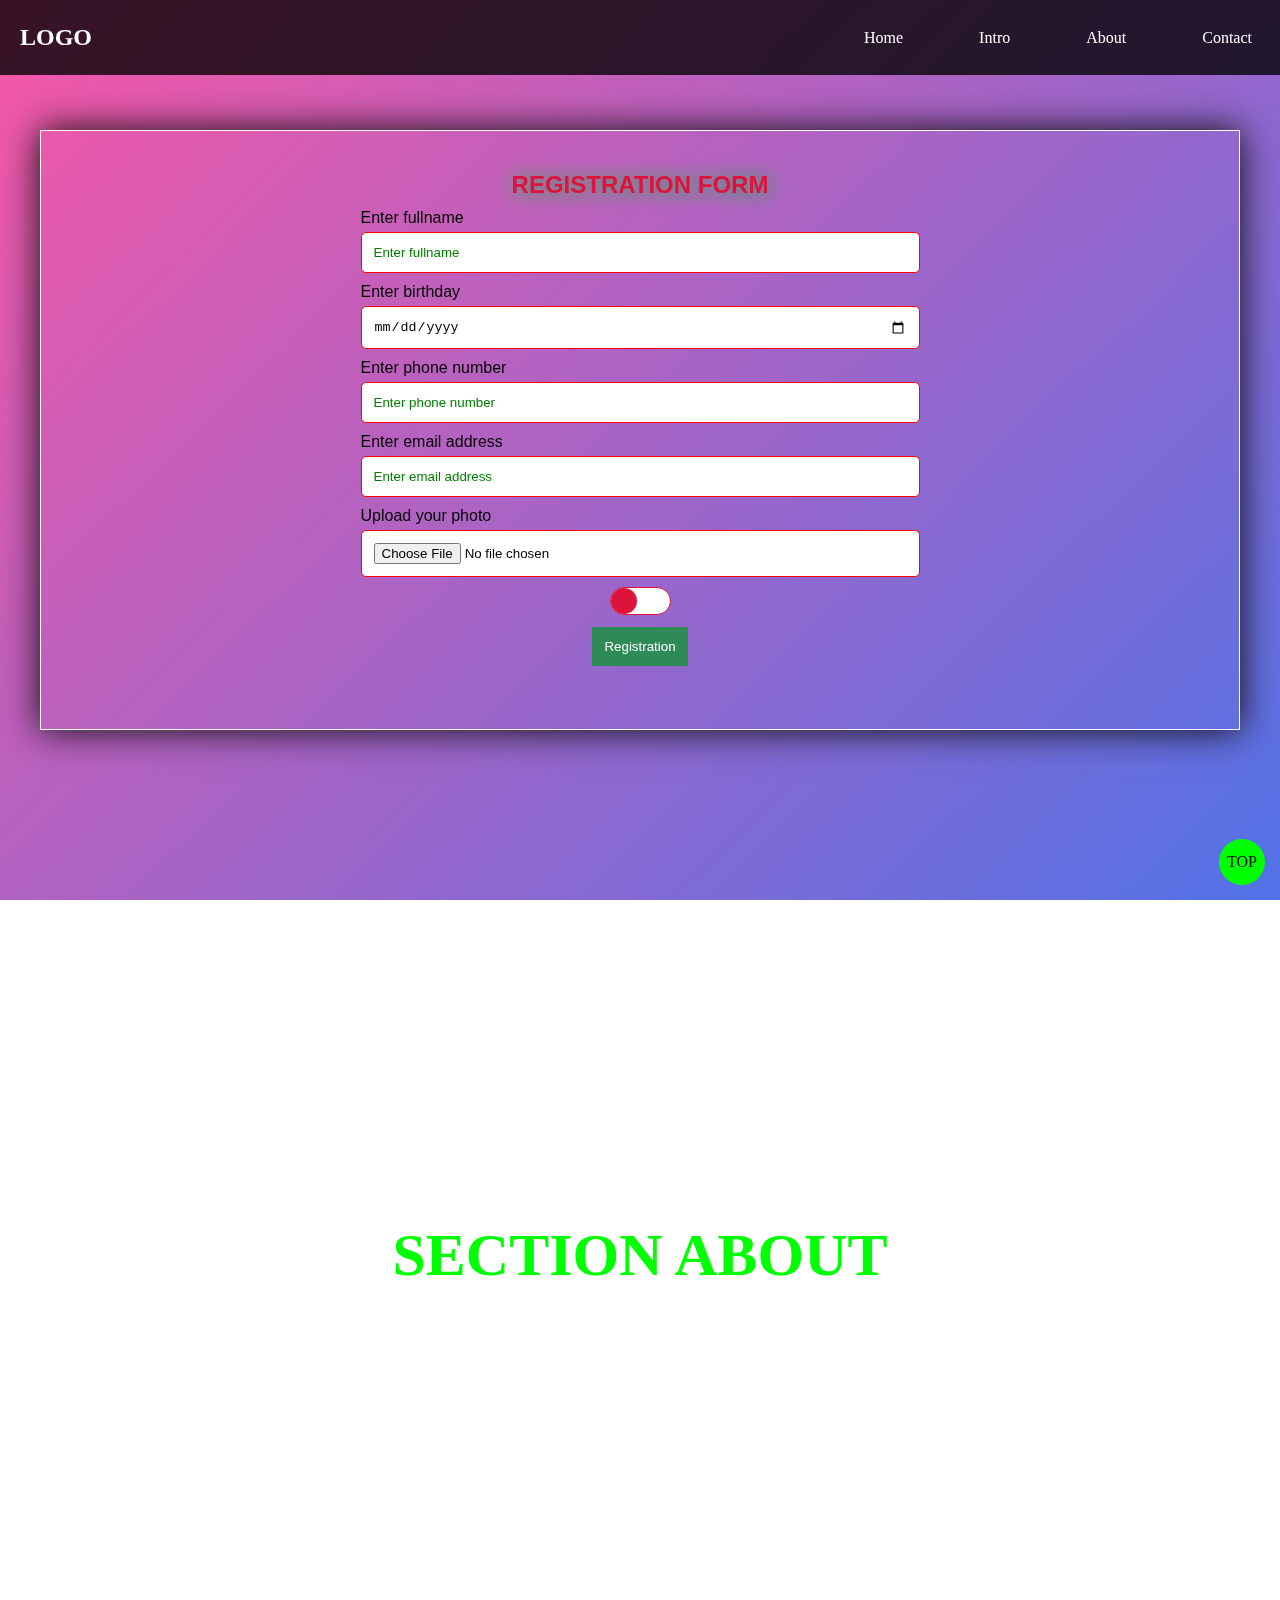
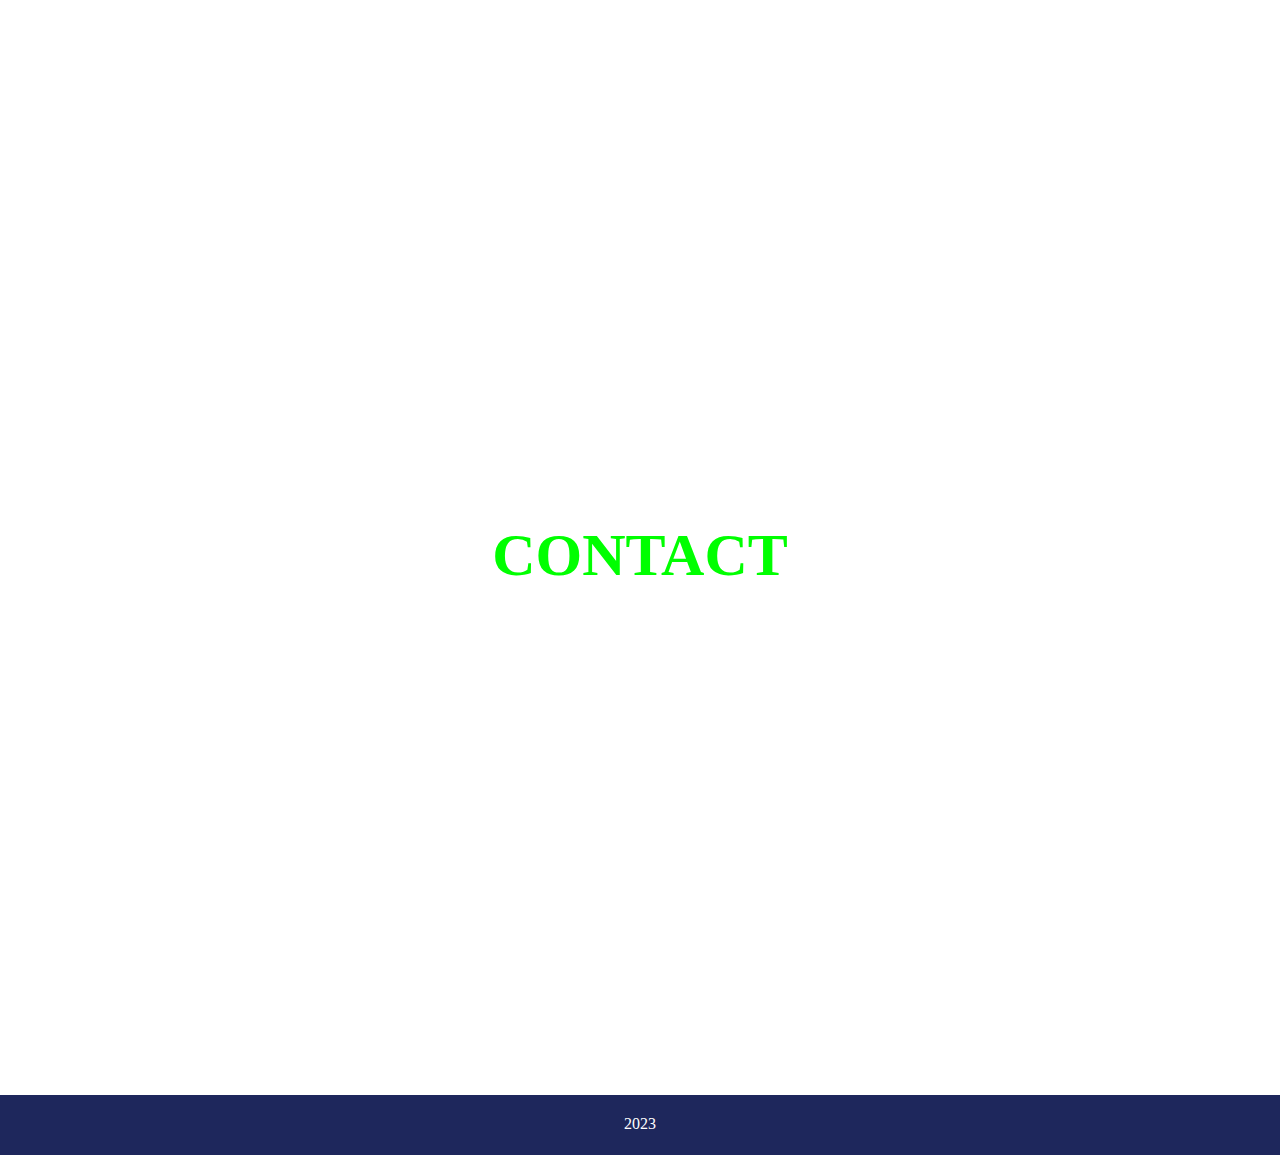
<file: lesson-3/index.html>
<!DOCTYPE html>
<html lang="en">
  <head>
    <meta charset="UTF-8" />
    <meta http-equiv="X-UA-Compatible" content="IE=edge" />
    <meta name="viewport" content="width=device-width, initial-scale=1.0" />
    <title>lesson-2</title>
    <link rel="stylesheet" href="./styles/style.css" />
  </head>
  <body>
    <header>
      <div class="container">
        <div class="nav">
          <h2 class="nav__logo">LOGO</h2>
          <ul class="nav__list">
            <li class="nav__list--item">
              <a href="#" class="nav__list--item-link">Home</a>
            </li>

            <li class="nav__list--item dropdown">
              <a href="#intro" class="nav__list--item-link intro-s">Intro</a>

              <ul class="dropdown__menu">
                <li class="dropdown__menu--item">
                  <a href="#" class="dropdown__menu--item-link">Telegram Bot</a>
                </li>
                <li class="dropdown__menu--item">
                  <a href="#" class="dropdown__menu--item-link">CRM </a>
                </li>
                <li class="dropdown__menu--item">
                  <a href="#" class="dropdown__menu--item-link">Branding</a>
                </li>
                <li class="dropdown__menu--item">
                  <a href="#" class="dropdown__menu--item-link"
                    >Graphic design</a
                  >
                </li>
              </ul>
            </li>

            <li class="nav__list--item">
              <a href="#about" class="nav__list--item-link">About</a>
            </li>
            <li class="nav__list--item">
              <a href="#contact" class="nav__list--item-link">Contact</a>
            </li>
          </ul>
        </div>
      </div>
    </header>
    <a href="#intro" class="to-top"> top </a>
    <main>
      <section class="intro" id="intro">
        <div class="container">
          <div class="wrapper">
            <div class="card">
              <h2 class="form__title">Registration form</h2>
              <form action="http://echo.htmlacademy.ru/" method="POST">
                <label for="username">
                  <p>Enter fullname</p>
                  <input
                    type="text"
                    placeholder="Enter fullname"
                    id="username"
                    name="username"
                  />
                </label>
                <label for="birthday">
                  <p>Enter birthday</p>
                  <input type="date" id="birthday" />
                </label>
                <label for="phone">
                  <p>Enter phone number</p>
                  <input
                    type="phone"
                    placeholder="Enter phone number"
                    id="phone"
                    name="phone"
                  />
                </label>
                <label for="email">
                  <p>Enter email address</p>
                  <input
                    type="email"
                    placeholder="Enter email address"
                    id="email"
                    name="email"
                  />
                </label>
                <label for="avatar">
                  <p>Upload your photo</p>
                  <input
                    type="file"
                    placeholder="Upload your photo"
                    id="avatar"
                    name="avatar"
                  />
                </label>
                <input type="checkbox" id="switch" required name="check" />
                <button type="submit" class="btn">Registration</button>
              </form>
            </div>
          </div>
        </div>
      </section>
      <section class="about" id="about">
        <div class="container">
          <div class="wrapper"><h3>SECTION ABOUT</h3></div>
        </div>
      </section>
      <section class="contact" id="contact">
        <div class="container">
          <div class="wrapper"><h3>Contact</h3></div>
        </div>
      </section>
    </main>
    <footer>
      <div class="container"><p>2023</p></div>
    </footer>
  </body>
</html>
</file>
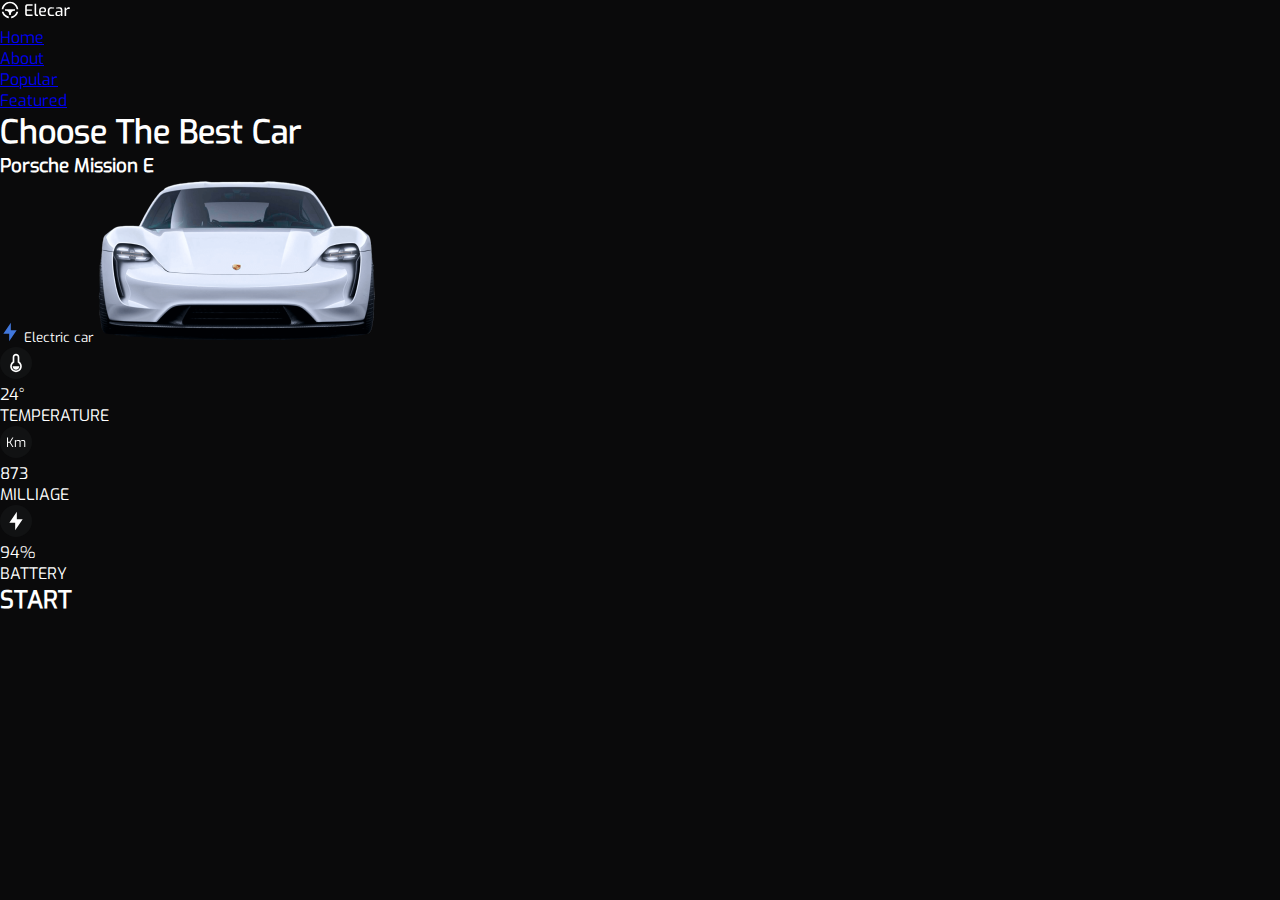
<file: lesson-4/index.html>
<!DOCTYPE html>
<html lang="en">
  <head>
    <meta charset="UTF-8" />
    <meta http-equiv="X-UA-Compatible" content="IE=edge" />
    <meta name="viewport" content="width=device-width, initial-scale=1.0" />
    <title>Elecar</title>
    <link rel="stylesheet" href="styles/fonts.css">
    <link rel="stylesheet" href="styles/style.css">
  </head>
  <body>
    <header>
        <div class="container">
            <nav class="nav">
                <a href="#" class="nav__logo">
                    <img src="./images/icons/Logo.svg" alt="logo">
                </a>
                <ul class="nav__list">
                    <li class="nav__list--item"><a href="#" class="nav__list--item-link">Home</a></li>
                    <li class="nav__list--item"><a href="#" class="nav__list--item-link">About</a></li>
                    <li class="nav__list--item"><a href="#" class="nav__list--item-link">Popular</a></li>
                    <li class="nav__list--item"><a href="#" class="nav__list--item-link">Featured</a></li>
                </ul>
            </nav>
        </div>
    </header>

    <main>
        <section class="intro">
            <div class="container">
                <div class="wrapper">
                    <h1 class="intro__title">Choose The Best Car</h1>
                    <h3 class="intro__subtitle">Porsche Mission E</h3>
                    <span>
                        <img src="./images/icons/ri_flashlight-fill.svg" alt="icon">
                        <small>Electric car</small>
                    </span>
                    <img src="./images/home-1.png" srcset="./images/home-1.png 1x , ./images/home-10.2x.png 2x" alt="intro Porche car" class="intro__car">
                    <div class="intro__info">
                        <div class="intro__info--item">
                            <span>
                                <img src="./images/icons/Icon home (1).svg" alt="icon home">
                                <p class="text">24°</p>
                                <p class="info_text">TEMPERATURE</p>
                            </span>
                        </div>
                        <div class="intro__info--item">
                            <span>
                                <img src="./images/icons/km.svg" alt="icon home">
                                <p class="text">873</p>
                                <p class="info_text">MILLIAGE</p>
                            </span>
                        </div>
                        <div class="intro__info--item">
                            <span>
                                <img src="./images/icons/Icon home.svg" alt="icon home">
                                <p class="text">94%</p>
                                <p class="info_text">BATTERY</p>
                            </span>
                        </div>
                    </div>
                    <div class="intro__start">
                        <h2>START</h2> 
                    </div>
                </div>
            </div>
        </section>
    </main>    
  </body>
</html>
</file>
<file: lesson-3/styles/style.css>
* {
  margin: 0;
  padding: 0;
  box-sizing: border-box;
  scroll-behavior: smooth;
}

body {
  background-color: #fff;
  background: #f857a6;
  background: -webkit-linear-gradient(136deg, #f857a6 0%, #5172e7 100%);
  background: linear-gradient(136deg, #f857a6 0%, #5172e7 100%);
  background-repeat: no-repeat;
  background-size: cover;
  background-position: center center;
  width: 100%;
  height: 100vh;
}

.container {
  max-width: 1400px;
  margin: 0 auto;
  padding: 0 20px;
}

header {
  width: 100%;
  background-color: rgba(0, 0, 0, 0.778);
  backdrop-filter: blur(3px);
  position: fixed;
  top: 0;
  z-index: 1;
}

.nav {
  display: flex;
  color: #fff;
  height: 75px;
  align-items: center;
  justify-content: space-between;
}

.nav__logo {
  color: #fff;
}

.nav__logo:hover {
  color: rgb(255, 227, 135);
  cursor: pointer;
}

.nav__logo:active {
  color: lime;
}

.nav__list {
  display: flex;
  width: 35%;
  justify-content: space-between;
  list-style-type: none;
}

.nav__list--item {
  padding: 27px 38px;
}
.nav__list--item-link {
  text-decoration: none;
  color: #fff;
}

.nav__list--item-link:hover {
  color: silver;
}

/* main start */
main {
  padding-top: 70px;
}

.intro {
  background-image: url("https://picsum.photos/id/309/1700/1100");
  width: 100%;
  height: calc(100vh - 75px);
  background-attachment: fixed;
  background-repeat: no-repeat;
  background-size: cover;
  background-position: bottom center;
}

.wrapper .intro_title {
  color: rgb(255, 230, 0);
  font-size: 80px;
  -webkit-text-fill-color: transparent;
  -webkit-text-stroke: lawngreen;
  -webkit-text-stroke-width: 4px;
}

/* .wrapper .intro_title:hover::after {
  content: "APP";
  color: red;
  width: 400px;
  height: 400px;
}
.wrapper .intro_title:hover::before {
  content: "APP";
  color: cadetblue;
  width: 400px;
  height: 400px;
} */

.about {
  background-image: url("https://picsum.photos/id/122/1700/1100");
  width: 100%;
  height: calc(100vh);
  background-attachment: fixed;
}

.contact {
  background-image: url("https://picsum.photos/id/522/1700/1100");
  width: 100%;
  height: calc(100vh);
  background-attachment: fixed;
}

.wrapper {
  display: flex;
  justify-content: center;
  align-items: center;
  width: 100%;
  height: 80vh;
  background-color: transparent;
  position: relative;
}

.wrapper h3 {
  color: lime;
  text-transform: uppercase;
  font-size: 60px;
}

.box {
  background-color: crimson;
  width: 180px;
  height: 180px;
  margin: 2px;
  position: absolute;
}

.box:nth-child(1) {
  bottom: 0;
  background-color: lime;
}

.box:nth-child(2) {
  right: 0;
  background-color: rgb(0, 81, 255);
}

.box:nth-child(3) {
  top: 30px;
  background-color: greenyellow;
}

.to-top {
  width: 46px;
  height: 46px;
  background-color: lime;
  position: fixed;
  z-index: 2;
  right: 15px;
  bottom: 15px;
  color: #000;
  display: flex;
  justify-content: center;
  align-items: center;
  text-transform: uppercase;
  text-decoration: none;
  border-radius: 50%;
}

.to-top:active {
  background-color: crimson;
  color: #fff;
}

footer {
  background-color: rgb(30, 39, 92);
  height: 60px;
  text-align: center;
  color: #fff;
  padding-top: 20px;
}

.dropdown {
  position: relative;
}

.dropdown:hover .dropdown__menu {
  /* display: block; */
  opacity: 1;
  top: 50px;
}

.dropdown__menu {
  transition: top 0.5s ease;
  position: absolute;
  background-color: #fff;
  top: 110px;
  border: 1px solid #000;
  min-width: 170px;
  left: -30px;
  z-index: 3;
  opacity: 0;
}

.dropdown__menu .dropdown__menu--item {
  padding: 6px 12px;
  background-color: rgba(217, 217, 217, 0.472);
  margin: 1px auto;
  transition: all 0.3s ease;
}

.dropdown__menu .dropdown__menu--item:hover {
  background-color: #fff;
}

.dropdown__menu .dropdown__menu--item:hover .dropdown__menu--item-link {
  color: crimson;
}

.dropdown__menu .dropdown__menu--item .dropdown__menu--item-link {
  text-decoration: none;
  color: #000;
  transition: all 0.3s cubic-bezier(0.99, -0.49, 0, 1.5);
}

.card {
  width: 1200px;
  height: 600px;
  /* background-color: rgb(255, 255, 255); */
  box-shadow: 0 0 34px rgb(13, 12, 12);
  padding: 40px;
  backdrop-filter: blur(10px);
  border: 1px solid #fff;
  /* transform: translate(100px, 100px); */
  /* transform: rotate(-10deg); */
  /* transform: scale(0.7); */
  /* transform: skew(350deg, 350deg); */
}

.form__title {
  text-align: center;
  text-transform: uppercase;
  font-family: sans-serif;
  color: crimson;
  text-shadow: 1px 1px 20px rgb(1, 196, 47);
}

label {
  width: 50%;
  margin: 10px auto;
  display: block;
  background-color: transparent;
}

label p {
  font-family: sans-serif;
  margin: 5px 0;
}

input {
  padding: 12px;
  width: 100%;
  border-radius: 5px;
  border: 1px solid red;
  background-color: white;
}

input:focus {
  outline: none;
  border: 2px solid greenyellow;
  background-color: rgb(114, 235, 235);
}

input::placeholder {
  color: green !important;
}

input[type="checkbox"] {
  background-color: white;
  appearance: none;
  width: 61px;
  height: 28px;
  display: block;
  margin: 10px auto;
  border-radius: 14px;
  position: relative;
  padding: 0px;
  border: 1px solid crimson;
  transition: all 0.3s ease;
}

input[type="checkbox"]:checked {
  background-color: #fff;
  appearance: none;
  width: 61px;
  height: 28px;
  display: block;
  margin: 10px auto;
  border-radius: 14px;
  position: relative;
  padding: 0px;
  border: 1px solid lime;
}

input[type="checkbox"]::after {
  content: "";
  display: inline-block;
  width: 26px;
  height: 26px;
  background-color: crimson;
  position: absolute;
  border-radius: 50%;
  transition: all 0.5s ease;
}

input[type="checkbox"]:checked:after {
  content: "";
  display: inline-block;
  width: 26px;
  height: 26px;
  background-color: lime;
  position: absolute;
  right: 0;
  border-radius: 50%;
  transition: all 0.5s ease;
}

.btn {
  border: none;
  padding: 12px;
  display: block;
  margin: 12px auto;
  background-color: seagreen;
  color: #fff;
}

.btn:hover {
  background-color: rgb(30, 117, 160);
}

.btn:active {
  background-color: rgb(30, 160, 33);
}
</file>
<file: lesson-4/styles/fonts.css>
@font-face {
    font-family: "Exo regular";
    src: url("../fonts/Exo/static/Exo-Regular.ttf");
}
@font-face {
    font-family: "Exo medium";
    src: url("../fonts/Exo/static/Exo-Medium.ttf");
}
@font-face {
    font-family: "Exo semibold";
    src: url("../fonts/Exo/static/Exo-SemiBold.ttf");
}
@font-face {
    font-family: "Poppins bold";
    src: url("../fonts/Poppins/Poppins-Bold.ttf");
}
@font-face {
    font-family: "Poppins medium";
    src: url("../fonts/Poppins/Poppins-Medium.ttf");
}
</file>
<file: lesson-4/styles/style.css>
/* font-family: 'Exo', sans-serif;
font-family: 'Poppins', sans-serif; */
* {
  margin: 0;
  padding: 0;
  box-sizing: border-box;
  scroll-behavior: smooth;
}

:root {
  --bg-main-color: #0a0a0b;
  --text-main-color: #ffffff;
  --btn-bg-color: #306ad9;
  --btn-bg-color-hover: #4177dc;
  --btn-bg-color-active: #608ce2;
  --icon-color: #babec4;
}

body {
  background-color:var(--bg-main-color);
  font-family: "Exo regular";
  color: var(--text-main-color);
}
</file>
